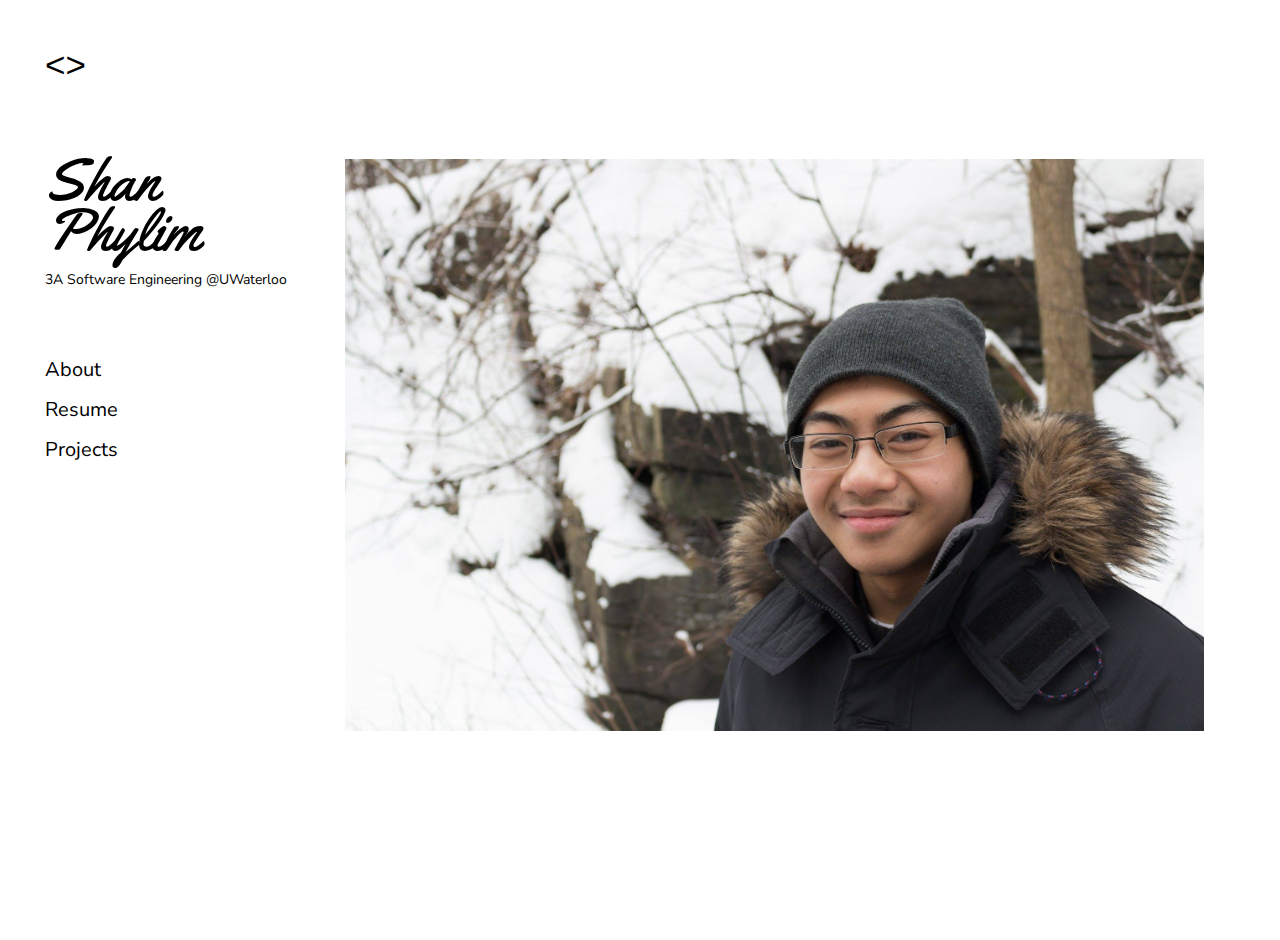
<file: index.html>
<!DOCTYPE html>
<html lang="en">

<head>

    <meta charset="utf-8">
    <meta http-equiv="X-UA-Compatible" content="IE=edge">
    <meta name="viewport" content="width=device-width, initial-scale=1">
    <meta name="description" content="">
    <meta name="author" content="">

    <title>Shan Phylim</title>

    <!-- Bootstrap Core CSS -->
    <link href="css/bootstrap.min.css" rel="stylesheet">

    <!-- Custom CSS -->
    <link href="css/simple-sidebar.css" rel="stylesheet">

	<link href="https://fonts.googleapis.com/css?family=Nunito+Sans|Yellowtail" rel="stylesheet">
    <!-- HTML5 Shim and Respond.js IE8 support of HTML5 elements and media queries -->
    <!-- WARNING: Respond.js doesn't work if you view the page via file:// -->
    <!--[if lt IE 9]>
        <script src="https://oss.maxcdn.com/libs/html5shiv/3.7.0/html5shiv.js"></script>
        <script src="https://oss.maxcdn.com/libs/respond.js/1.4.2/respond.min.js"></script>
    <![endif]-->

</head>

<body>

    <a href="#menu-toggle" id="menu-toggle"><></a>


    <div id="wrapper">
        <!-- Sidebar -->
        <div id="sidebar-wrapper">

            <ul class="sidebar-nav">
                <li class="sidebar-brand">
                    <a href="http://shanpls.github.io">
                        <p>Shan</p>
                        <p>Phylim</p>
                        <p style = "font-size: 14px; font-family: 'Nunito Sans', sans-serif;">3A Software Engineering @UWaterloo</p>
                    </a>
                </li>
                <li>
                    <a href="pages/about.html">About</a>
                </li>
                <li>
                    <a href="resume_sphylim.pdf"  target="_blank">Resume</a>
                </li>
                <li>
                    <a href="pages/projects.html">Projects</a>
                </li>	
            </ul>
        </div>
        <!-- /#sidebar-wrapper -->

        <!-- Page Content -->
        <div id="page-content-wrapper" class = "no-scroll full-height">
            <div class="outer-container">
               <div class="inner-container">
                    <img src="images/me2.jpg" class= "centered-content">
               </div>
            </div>
        </div>
    </div>
    <!-- /#page-content-wrapper -->

    <!-- /#wrapper -->

    <!-- jQuery -->
    <script src="js/jquery.js"></script>

    <!-- Bootstrap Core JavaScript -->
    <script src="js/bootstrap.min.js"></script>

    <!-- Menu Toggle Script -->
    <script>
    $("#menu-toggle").click(function(e) {
        e.preventDefault();
        $("#wrapper").toggleClass("toggled");
    });
    </script>

</body>

</html>
</file>
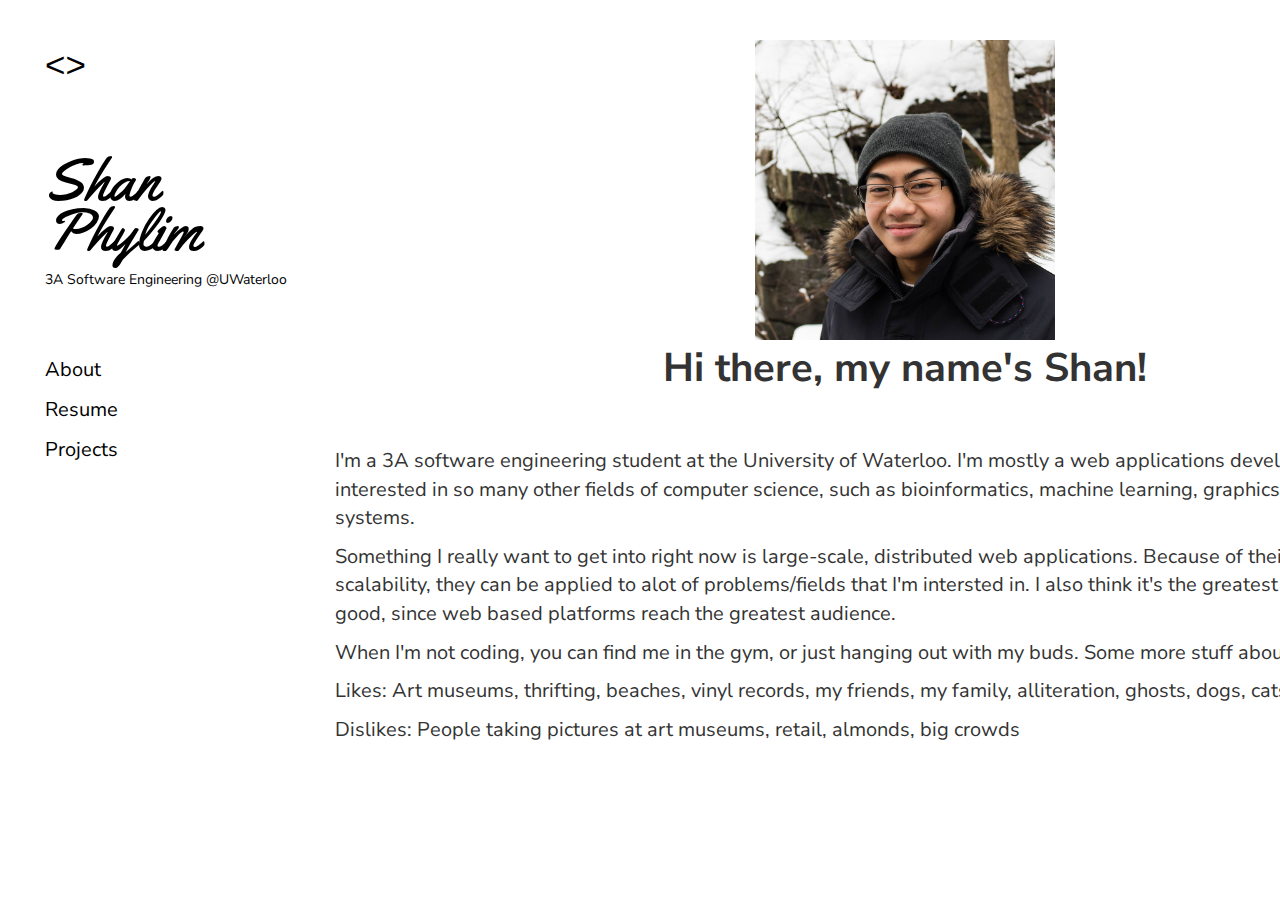
<file: pages/about.html>
<!DOCTYPE html>
<html lang="en">

<head>

    <meta charset="utf-8">
    <meta http-equiv="X-UA-Compatible" content="IE=edge">
    <meta name="viewport" content="width=device-width, initial-scale=1">
    <meta name="description" content="">
    <meta name="author" content="">

    <title>Shan Phylim</title>

    <!-- Bootstrap Core CSS -->
    <link href="../css/bootstrap.min.css" rel="stylesheet">

    <!-- Custom CSS -->
    <link href="../css/simple-sidebar.css" rel="stylesheet">

    <link href="https://fonts.googleapis.com/css?family=Nunito+Sans|Yellowtail" rel="stylesheet">


    <!-- HTML5 Shim and Respond.js IE8 support of HTML5 elements and media queries -->
    <!-- WARNING: Respond.js doesn't work if you view the page via file:// -->
    <!--[if lt IE 9]>
        <script src="https://oss.maxcdn.com/libs/html5shiv/3.7.0/html5shiv.js"></script>
        <script src="https://oss.maxcdn.com/libs/respond.js/1.4.2/respond.min.js"></script>
    <![endif]-->

</head>

<body>

    <a href="#menu-toggle" id="menu-toggle"><></a>


    <div id="wrapper">
        <!-- Sidebar -->
        <div id="sidebar-wrapper">

            <ul class="sidebar-nav">
                <li class="sidebar-brand">
                    <a href="http://shanpls.github.io">
                        <p>Shan</p>
                        <p>Phylim</p>
                        <p style = "font-size: 14px; font-family: 'Nunito Sans', sans-serif;">3A Software Engineering @UWaterloo</p>
                    </a>
                </li>
                <li>
                    <a href="../pages/about">About</a>
                </li>
                <li>
                    <a href="../resume_sphylim.pdf"  target="_blank">Resume</a>
                </li>
                <li>
                    <a href="../pages/projects">Projects</a>
                </li>
            </ul>
        </div>
        <!-- /#sidebar-wrapper -->

        <!-- Page Content -->
        <div id="page-content-wrapper" class = "no-scroll">
            <div class="container">
                <div class = "row">
                    <div class="col-md-12">
                        <img class="img-responsive center-block" style="max-width:300px" src="../images/me_icon.jpg" />
                        <p style="text-align: center; font-size: 40px; font-weight: bold;">Hi there, my name's Shan!</p>                    
                    </div>
                </div>
       
                <div class = "row" style = "margin-top:40px; "> 
                    <div class="col-md-12">
                        <p>I'm a 3A software engineering student at the University of Waterloo. I'm mostly a web applications developer,
                           but I'm also interested in so many other fields of computer science, such as bioinformatics, machine learning, graphics, and distributed systems. </p>
                        <p>Something I really want to get into right now is large-scale, distributed web applications. Because of their accessibility and scalability, they can be applied to alot of problems/fields that I'm intersted in. I also think it's the greatest platform for social good, since web based platforms reach the greatest audience. </p>
                        <p>When I'm not coding, you can find me in the gym, or just hanging out with my buds. Some more stuff about me:</p>
                        <p>Likes: Art museums, thrifting, beaches, vinyl records, my friends, my family, alliteration, ghosts, dogs, cats </p>
                        <p>Dislikes: People taking pictures at art museums, retail, almonds, big crowds</p>
                    <div class="col-md-12">
                </div>
               
            </div>
        </div>
    </div>
    <!-- /#page-content-wrapper -->

    <!-- /#wrapper -->

    <!-- jQuery -->
    <script src="../js/jquery.js"></script>

    <!-- Bootstrap Core JavaScript -->
    <script src="../js/bootstrap.min.js"></script>

    <!-- Menu Toggle Script -->
    <script>
    $("#menu-toggle").click(function(e) {
        e.preventDefault();
        $("#wrapper").toggleClass("toggled");
    });
    </script>

</body>

</html>
</file>
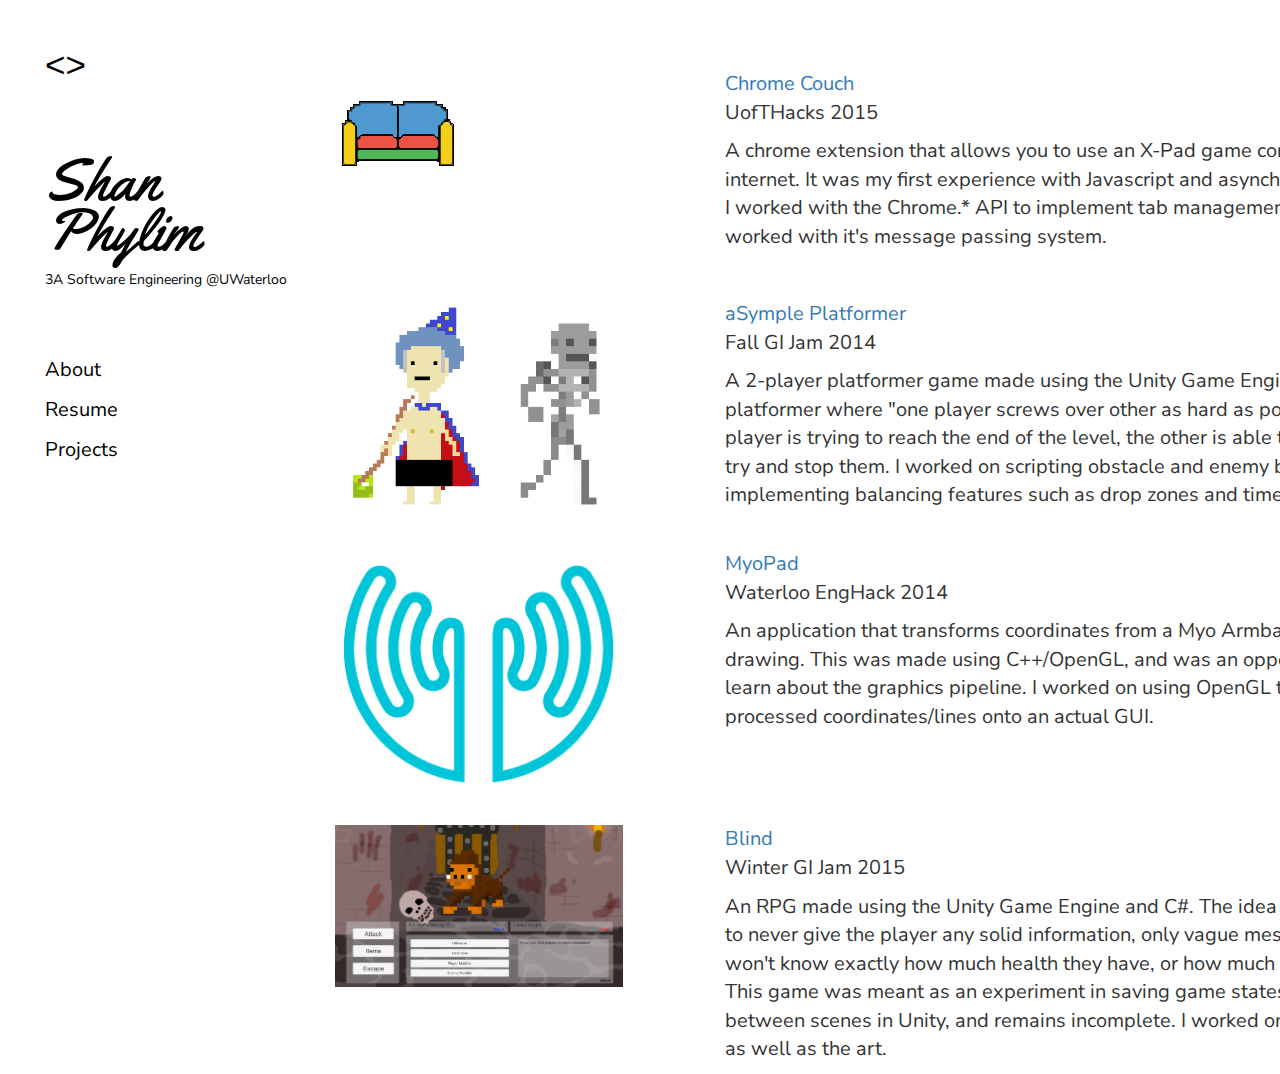
<file: pages/projects.html>
<!DOCTYPE html>
<html lang="en">

<head>

    <meta charset="utf-8">
    <meta http-equiv="X-UA-Compatible" content="IE=edge">
    <meta name="viewport" content="width=device-width, initial-scale=1">
    <meta name="description" content="">
    <meta name="author" content="">

    <title>Shan Phylim</title>

    <!-- Bootstrap Core CSS -->
    <link href="../css/bootstrap.min.css" rel="stylesheet">

    <!-- Custom CSS -->
    <link href="../css/simple-sidebar.css" rel="stylesheet">
    <link href="../css/projects.css" rel="stylesheet">


    <link href="https://fonts.googleapis.com/css?family=Nunito+Sans|Yellowtail" rel="stylesheet">


    <!-- HTML5 Shim and Respond.js IE8 support of HTML5 elements and media queries -->
    <!-- WARNING: Respond.js doesn't work if you view the page via file:// -->
    <!--[if lt IE 9]>
        <script src="https://oss.maxcdn.com/libs/html5shiv/3.7.0/html5shiv.js"></script>
        <script src="https://oss.maxcdn.com/libs/respond.js/1.4.2/respond.min.js"></script>
    <![endif]-->

</head>

<body>

    <a href="#menu-toggle" id="menu-toggle"><></a>


    <div id="wrapper">
        <!-- Sidebar -->
        <div id="sidebar-wrapper">

            <ul class="sidebar-nav">
                <li class="sidebar-brand">
                    <a href="http://shanpls.github.io">
                        <p>Shan</p>
                        <p>Phylim</p>
                        <p style = "font-size: 14px; font-family: 'Nunito Sans', sans-serif;">3A Software Engineering @UWaterloo</p>
                    </a>
                </li>
                <li>
                    <a href="../pages/about">About</a>
                </li>
                <li>
                    <a href="../resume_sphylim.pdf"  target="_blank">Resume</a>
                </li>
                <li>
                    <a href="../pages/projects">Projects</a>
                </li>
            </ul>
        </div>
        <!-- /#sidebar-wrapper -->

        <!-- Page Content -->
        <div id="page-content-wrapper" class = "no-scroll">
            <div class="container">
                <div class = "row project">
                    <div class="col-md-4">
                         <img src="../images/chromecouch.png">
                    </div>
                    <div class="col-md-8">
                        <a href="https://github.com/FroshBite/Chrome-Couch" target="_blank">Chrome Couch</a>
                        <p>UofTHacks 2015</p>
                        <p>A chrome extension that allows you to use an X-Pad game controller to browse the internet.
                        It was my first experience with Javascript and asynchronous programming. I worked with the Chrome.* API to implement tab management features and worked with it's message passing system. </p>
                    </div>
                </div>
                <div class = "row project">
                    <div class="col-md-4">
                         <img src="../images/assymple.png">
                    </div>
                    <div class="col-md-8">
                        <a href="https://github.com/FroshBite/aSymplePlatformer" target="_blank">aSymple Platformer</a>
                        <p>Fall GI Jam 2014</p>
                        <p>A 2-player platformer game made using the Unity Game Engine and C#. We built a platformer where "one player screws over other as hard as possible." While one player is trying to reach the end of the level, the other is able to place obstacles to try and stop them.
                            I worked on scripting obstacle and enemy behaviour, implementing balancing features such as drop zones and timers, and did the art. 
                        </p>
                    </div>
                </div>
                <div class = "row project">
                    <div class="col-md-4">
                         <img src="../images/myopad.png">
                    </div>
                    <div class="col-md-8">
                        <a href="https://github.com/sadmansk/MyoPad" target="_blank">MyoPad</a>
                        <p>Waterloo EngHack 2014</p>
                        <p>An application that transforms coordinates from a Myo Armband into a digital drawing. This was made using C++/OpenGL,
                        and was an opportunity for me to learn about the graphics pipeline. I worked on using OpenGL to draw any processed coordinates/lines onto an actual GUI.</p>
                    </div>
                </div>
                <div class = "row project">
                    <div class="col-md-4">
                         <img src="../images/blind.png">
                    </div>
                    <div class="col-md-8">
                        <a href="https://github.com/FroshBite/Blind" target="_blank">Blind</a>
                        <p>Winter GI Jam 2015</p>
                        <p>An RPG made using the Unity Game Engine and C#. The idea behind this RPG was to never give the player any solid information, only vague messages. A player won't know exactly
                        how much health they have, or how much damage they can do. This game was meant as an experiment in saving game states and moving between scenes in Unity, and remains 
                        incomplete. I worked on the battle system, as well as the art.</p>
                    </div>
                </div>

            </div>
        </div>
    </div>
    <!-- /#page-content-wrapper -->

    <!-- /#wrapper -->

    <!-- jQuery -->
    <script src="../js/jquery.js"></script>

    <!-- Bootstrap Core JavaScript -->
    <script src="../js/bootstrap.min.js"></script>

    <!-- Menu Toggle Script -->
    <script>
    $("#menu-toggle").click(function(e) {
        e.preventDefault();
        $("#wrapper").toggleClass("toggled");
    });
    </script>

</body>

</html>
</file>
<file: css/projects.css>
.project div img {
	max-height: 80%;
	max-width: 80%;
}

.project .col-md-4{
	min-height: 200px;
}

.row{
	margin-top:30px;
}
</file>
<file: css/simple-sidebar.css>
/*!
 * Start Bootstrap - Simple Sidebar HTML Template (http://startbootstrap.com)
 * Code licensed under the Apache License v2.0.
 * For details, see http://www.apache.org/licenses/LICENSE-2.0.
 */
/* Toggle Styles */

#wrapper {
    padding-left: 0;
    -webkit-transition: all 0.5s ease;
    -moz-transition: all 0.5s ease;
    -o-transition: all 0.5s ease;
    transition: all 0.5s ease;
}

#wrapper.toggled {
    padding-left: 300px;
}

.outer-container {
    position : absolute;
    display: table;
    width: 100%; /* This could be ANY width */
    height: 90%; /* This could be ANY height */

    padding-left:25px;
}

.inner-container {
    display: table-cell;
    vertical-align: middle; /*Change to middle for center alignment */
    text-align: left; /*Change to center for center alignment */
    
}

.centered-content {
    display: inline-block;
    max-height: 90%;
    max-width: 90%;
}


#sidebar-wrapper { 
    z-index: 1000;
    position: fixed;
    left: 300px;
    width: 0;
    height: 100%;
    margin-left: -300px;
    overflow-y: auto;
    background: #FFF;
    -webkit-transition: all 0.5s ease;
    -moz-transition: all 0.5s ease;
    -o-transition: all 0.5s ease;
    transition: all 0.5s ease;
}

#wrapper.toggled #sidebar-wrapper {
    width: 300px;
}

#page-content-wrapper {
    width: 100%;
    position: absolute;
    margin-top: 40px;
    font-family: 'Nunito Sans', sans-serif;
    font-size: 20px;
}

.full-height{
    height: 100vh;
}

#wrapper.toggled #page-content-wrapper {
    position: absolute;
    margin-right: -300px;
}

.no-scroll {
    overflow-y: hidden;
}

#menu-toggle{
    color:#000000;
    font-size: 35px;
    padding-left:45px;
    position:fixed;
    z-index:1001;
    background-color:white;
}

/* Sidebar Styles */
.sidebar-nav {
    position: absolute;
    width: 300px;
    margin: 0;
    padding: 0;
    padding-left: 25px;
    list-style: none;
    top:20px;
}

.sidebar-nav li {
    text-indent: 20px;
    font-size: 20px;
    line-height: 40px;
    font-family: 'Nunito Sans', sans-serif;
}               

.sidebar-nav li a {
    display: block;
    text-decoration: none;
    color: #000000;
}

.sidebar-nav li a:hover {
    text-decoration: underline;
}

.sidebar-nav li a:active,
.sidebar-nav li a:focus {
    text-decoration: none;
}

.sidebar-nav > .sidebar-brand {
    font-size: 60px;
    padding-top: 100px;
    padding-bottom:40px;
    font-family: 'Yellowtail', cursive;

}

.sidebar-nav > .sidebar-brand a {
    color: #000000;
}

.sidebar-nav > .sidebar-brand a:hover {
    text-decoration: underline;
}

@media(min-width:768px) {
    #wrapper {
        padding-left: 300px;
    }

    #wrapper.toggled {
        padding-left: 0;
    }

    #sidebar-wrapper {
        width: 300px;
    }

    #wrapper.toggled #sidebar-wrapper {
        width: 0;
    }

    #page-content-wrapper {
        padding: 20px;
        padding-top:0px;
        padding-bottom:0px;
        position: relative;
    }

    #wrapper.toggled #page-content-wrapper {
        position: relative;
        margin-right: 0;
    }
}
</file>
